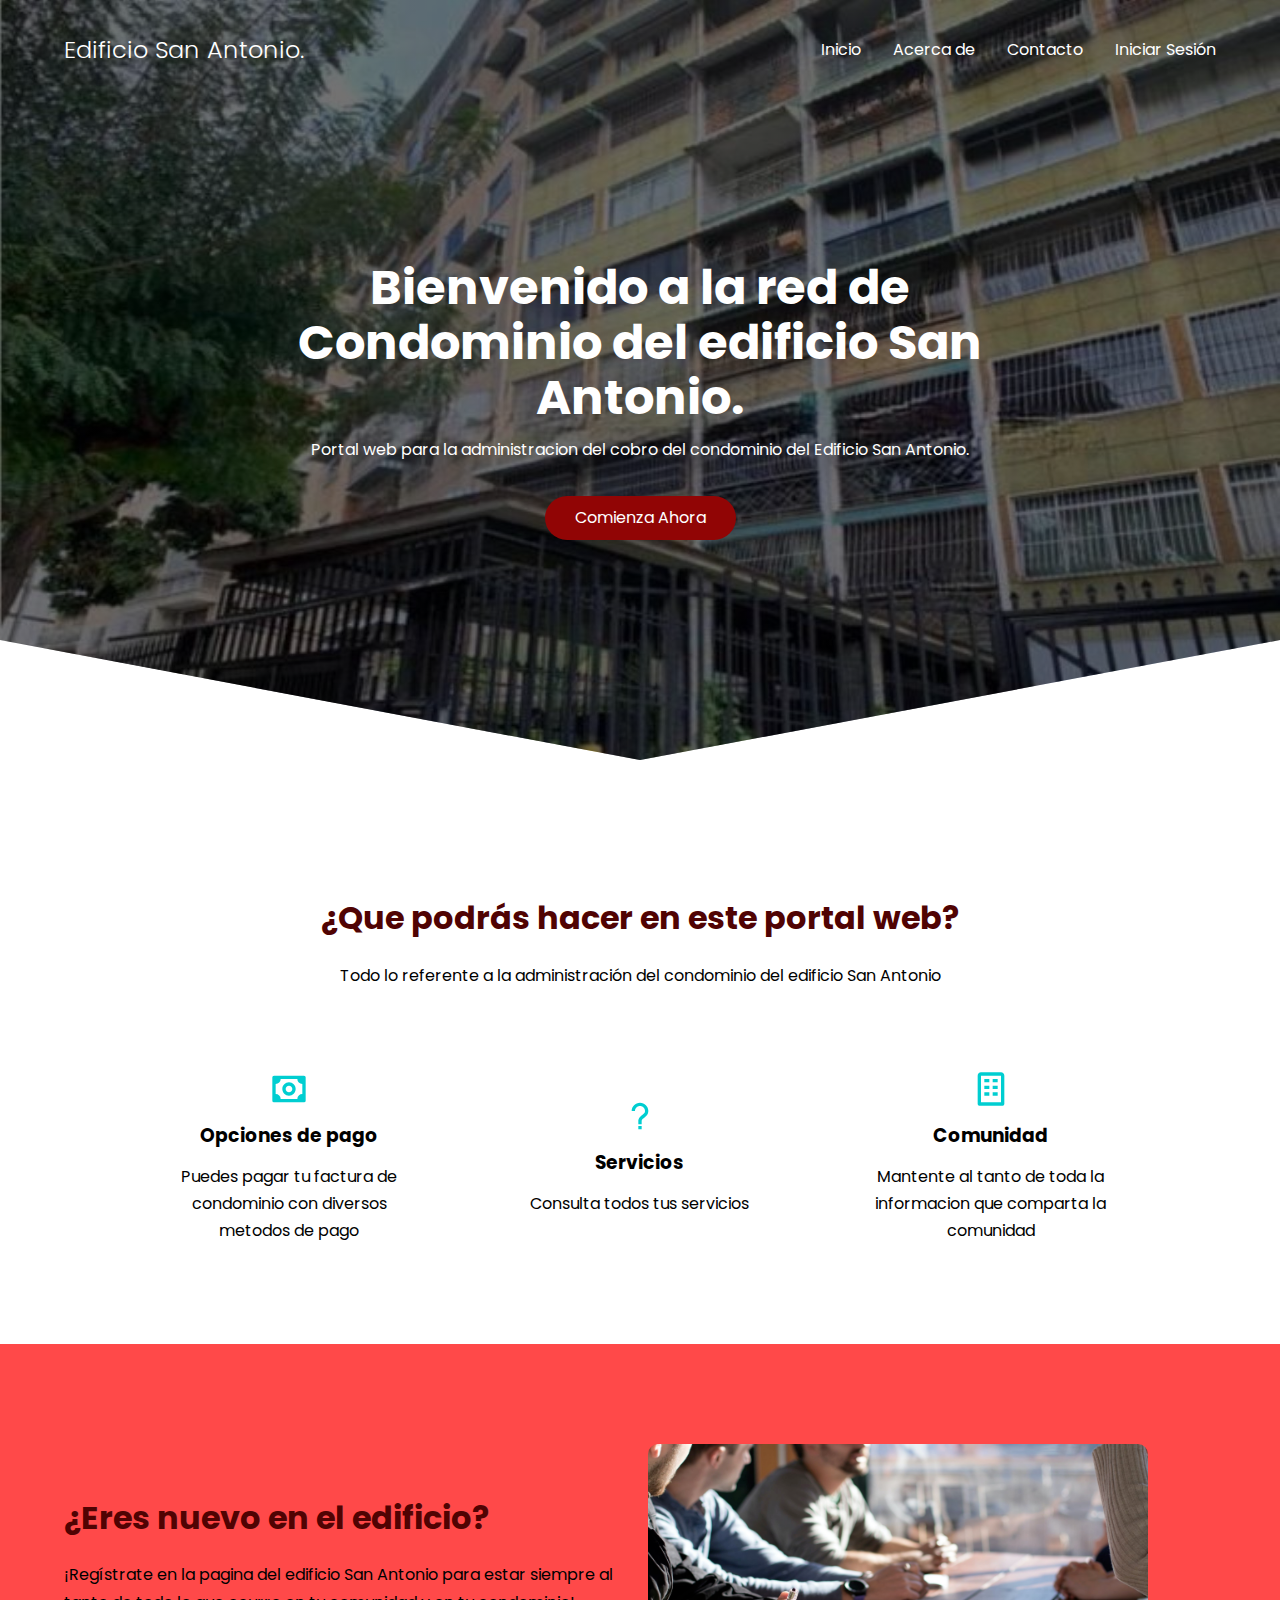
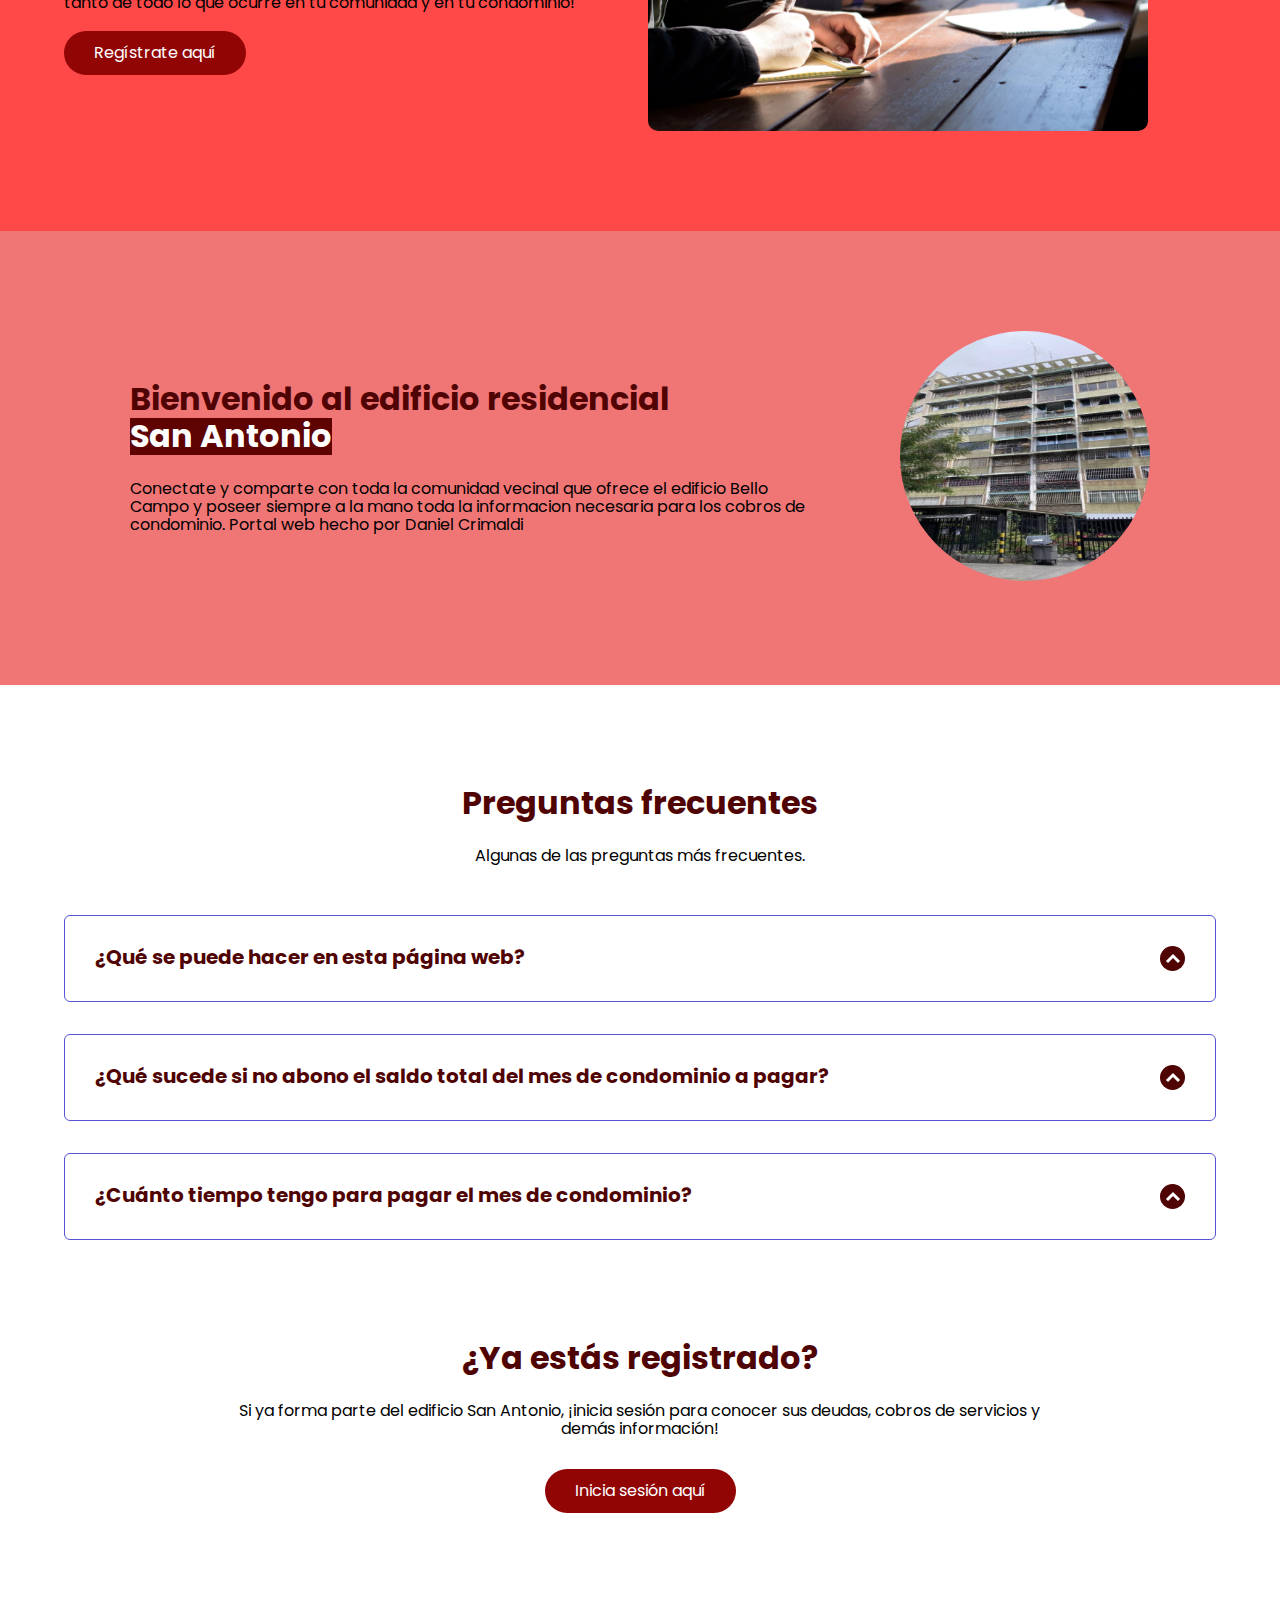
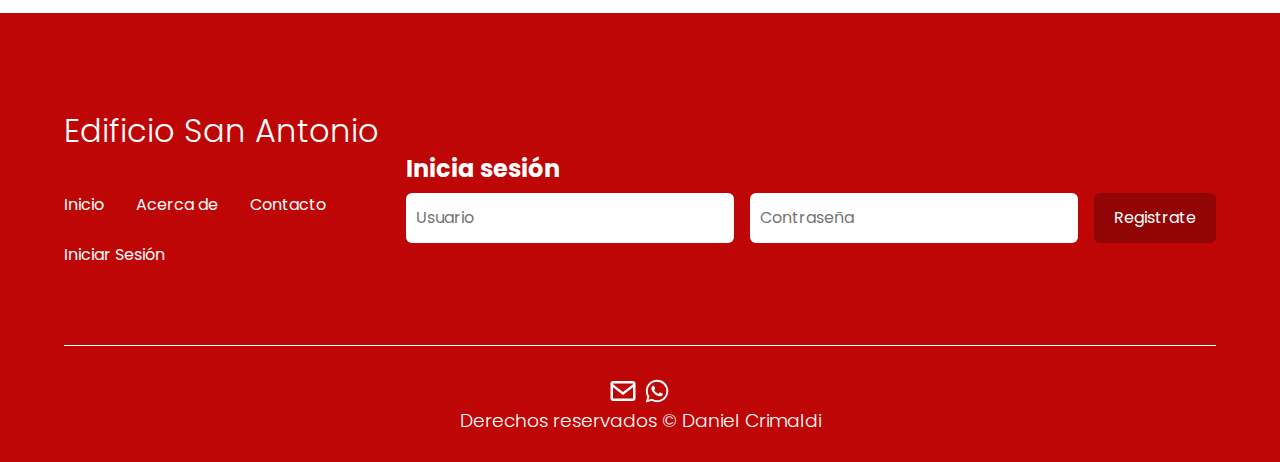
<file: index.html>
<!DOCTYPE html>
<html lang="es">
<head>
    <meta charset="UTF-8">
    <meta http-equiv="X-UA-Compatible" content="IE=edge">
    <meta name="viewport" content="width=device-width, initial-scale=1.0">
    <title>Edificio San Antonio</title>
    <link rel="shortcut icon" href="./images/logo.png" type="image/x-icon">
    <link rel="stylesheet" href="./css/normalize.css">
    <link rel="stylesheet" href="./css/estilos.css">
    
    <meta name="theme-color" content="#2091f9">
    
    <!-- Primary Meta Tags -->
<meta name="title" content="Bienvenido a la pagina Web del edificio San Antonio">
<meta name="description" content="Si formas parte del edificio San Antonio, ¿Qué esperas? ¡Regístrate!">

<!-- Open Graph / Facebook -->
<meta property="og:type" content="website">
<meta property="og:url" content="https://danielcri12.github.io/">
<meta property="og:title" content="Bienvenido a la pagina Web del edificio San Antonio">
<meta property="og:description" content="Si formas parte del edificio San Antonio, ¿Qué esperas? ¡Regístrate!">
<meta property="og:image" content="">

<!-- Twitter -->
<meta property="twitter:card" content="summary_large_image">
<meta property="twitter:url" content="https://danielcri12.com/">
<meta property="twitter:title" content="Bienvenido a la pagina Web del edificio San Antonio">
<meta property="twitter:description" content="Si formas parte del edificio San Antonio, ¿Qué esperas? ¡Regístrate!">
<meta property="twitter:image" content="">
<body>
    <header class="hero">
        <nav class="nav container">
            <div class="nav__logo">
                <h2 class="nav__title">
                        Edificio San Antonio.
                </h2>
            </div>
            <UL class="nav__link nav__link--menu">
                <li class="nav__items">
                    <a href="index.html" class="nav__links">Inicio</a>
                </li>
                <li class="nav__items">
                    <a href="acercade.html" class="nav__links">Acerca de</a>
                </li>
                <li class="nav__items">
                    <a href="contacto.html" class="nav__links">Contacto</a>
                </li>
                <li class="nav__items">
                    <a href="iniciosesion.html" class="nav__links">Iniciar Sesión</a> 
                </li>
                
                <img src="./images/equis.svg" alt="menu close" class="nav__close">
            </UL>

            <div class="nav__menu">
                <img src="./images/menu.svg" alt="menu" class="nav__img">
            </div>
        </nav>

        <section class="hero__container container">
            <h1 class="hero__title">Bienvenido a la red de Condominio del edificio San Antonio.</h1>
            <p class="hero__paragraph">Portal web para la administracion del cobro del condominio del Edificio San Antonio.</p>
            <a href="iniciosesion.html" class="cta">Comienza Ahora</a>
        </section>
    </header>

    <main>
        <section class="container about">
            <h2 class="subtitle">¿Que podrás hacer en este portal web?</h2>
            <p class="about__paragraph">Todo lo referente a la administración del condominio del edificio San Antonio</p>

            <div class="about__main">
                <article class="about__icons">
                    <img src="./images/dolar.svg" alt="dinero" class="about__icon">
                    <h3 class="about__title">Opciones de pago</h3>
                    <p class="about__paragraph">Puedes pagar tu factura de condominio con diversos metodos de pago</p>
                </article>
                <article class="about__icons">
                    <img src="./images/consulta.svg" alt="consulta" class="about__icon">
                    <h3 class="about__title">Servicios</h3>
                    <p class="about__paragraph">Consulta todos tus servicios</p>
                </article>
                <article class="about__icons">
                    <img src="./images/edificio.svg" alt="edificio" class="about__icon">
                    <h3 class="about__title">Comunidad</h3>
                    <p class="about__paragraph">Mantente al tanto de toda la informacion que comparta la comunidad</p>
                </article>
            </div>
        </section>
        
        <section class="knowledge">
            <div class="knowledge__container container">
                <div class="knowledge__texts">
                    <h2 class="subtitle">¿Eres nuevo en el edificio?</h2>
                    <p class="knowledge__paragraph">¡Regístrate en la pagina del edificio San Antonio para estar siempre al tanto de todo lo que ocurre en tu comunidad y en tu condominio!</p>
                    <a href="#" class="cta">Regístrate aquí</a>
                </div>

                <figure class="knowledge__picture">
                    <img src="./images/comunidad.png" alt="comunidad" class="knowledge__img">
                </figure>
            </div>
        </section>

        <section class="testimony">
            <div class="testimony__container container">
                <!-- SOLAMENTE EN LA PRIMERA SECCION VA A TENER LA CLASE TESTIMONY BODY SHOW
                Y EN LAS DEMAS SECCIONES SE INCREMENTA EL DATA-ID DE UNO EN UNO -->
                <section class="testimony__body testimony__body--show" data-id="1">
                    <div class="testimony__texts">
                        <h2 class="subtitle">Bienvenido al edificio residencial <span class="testimony__course">San Antonio</span></h2>
                        <p class="testimony__review">Conectate y comparte con toda la comunidad vecinal que ofrece el edificio Bello Campo y poseer siempre a la mano toda la informacion necesaria para los cobros de condominio. Portal web hecho por Daniel Crimaldi</p>
                    </div>

                    <figure class="testimony__picture">
                        <img src="./images/sanantonio1.jpg" alt="presentacion" class="testimony__img">
                    </figure>
                </section>
            </div>
        </section>

        <section class="questions container">
            <h2 class="subtitle">Preguntas frecuentes</h2>
            <p class="question__paragrapgh">Algunas de las preguntas más frecuentes.</p>

            <section class="questions__container">
                <article class="questions__padding">
                    <div class="questions__answer">
                        <h3 class="questions__title">¿Qué se puede hacer en esta página web? 
                            <span class="questions__arrow">
                                <img src="./images/questionup.svg" alt="arriba" class="questions__img">
                            </span>
                        </h3>
                        <p class="questions__show">En este portal web usted puede estar siempre al tanto de todos los servicios y gastos que paga por cada mes de condominio.</p>
                    </div>
                </article>
                <article class="questions__padding">
                    <div class="questions__answer">
                        <h3 class="questions__title">¿Qué sucede si no abono el saldo total del mes de condominio a pagar?
                            <span class="questions__arrow">
                                <img src="./images/questionup.svg" alt="arriba" class="questions__img">
                            </span>
                        </h3>
                        <p class="questions__show">Si no paga el mes de su apartamento, quedará en mora y se le bloqueara ciertos servicios de la página hasta pagar el mes indicado. </p>
                    </div>
                </article>
                <article class="questions__padding">
                    <div class="questions__answer">
                        <h3 class="questions__title">¿Cuánto tiempo tengo para pagar el mes de condominio?
                            <span class="questions__arrow">
                                <img src="./images/questionup.svg" alt="arriba" class="questions__img">
                            </span>
                        </h3>
                        <p class="questions__show">Usted tiene aproximadamente 30 días para pagar el mes de condominio. Sin embargo, se le dará un plazo de 10 días adicionales al comenzar el proximo mes para pagar. si en ese plazo no paga, se le dara la cuenta en mora.</p>
                    </div>
                </article>
            </section>

            <section class="questions__offer">
                <h2 class="subtitle">¿Ya estás registrado?</h2>
                <p class="questions__copy">Si ya forma parte del edificio San Antonio, ¡inicia sesión para conocer sus deudas, cobros de servicios y demás información!</p>
                <a href="iniciosesion.html" class="cta">Inicia sesión aquí</a>
            </section>
        </section>
    </main><!-- Estamos ocupando la funcion principal -->
    <footer class="footer">
        <section class="footer__container container">
            <nav class="nav nav--footer">
                <h2 class="footer__title">Edificio San Antonio</h2>

                <ul class="nav__link nav__link--footer">
                    <li class="nav__items">
                        <a href="index.html" class="nav__links">Inicio</a>
                    </li>
                    <li class="nav__items">
                        <a href="acercade.html" class="nav__links">Acerca de</a>
                    </li>
                    <li class="nav__items">
                        <a href="contacto.html" class="nav__links">Contacto</a>
                    </li>
                    <li class="nav__items">
                        <a href="iniciosesion.html" class="nav__links">Iniciar Sesión</a> 
                    </li>
                </ul>
            </nav>

            <form class="footer__form">
                <h2 class="footer__newsletter">Inicia sesión</h2>
                <div class="footer__imputs">
                    <input type="text" name="usuario" placeholder="Usuario" class="footer__text">
                    <input type="password" name="password" placeholder="Contraseña" class="footer__password">
                    <input type="submit" value="Registrate" class="footer__submit">
                </div>
            </form>
        </section>

        <section class="footer__copy container">
            <div class="footer__social">
                <a href="contacto.html" class="footer__icons"><img src="./images/email.svg" alt="email" class="footer__img"></a>
                <a href="contacto.html" class="footer__icons"><img src="./images/whatsapp.svg" alt="whatsapp" class="footer__img"></a>
            </div>
            <h3 class="footer__copyright">Derechos reservados &copy; Daniel Crimaldi</h3>
        </section>
    </footer>
    <script src="./js/slider.js"></script>
    <script src="./js/questions.js"></script>
    <script src="./js/menu.js"></script>
</body>
</html>
</file>
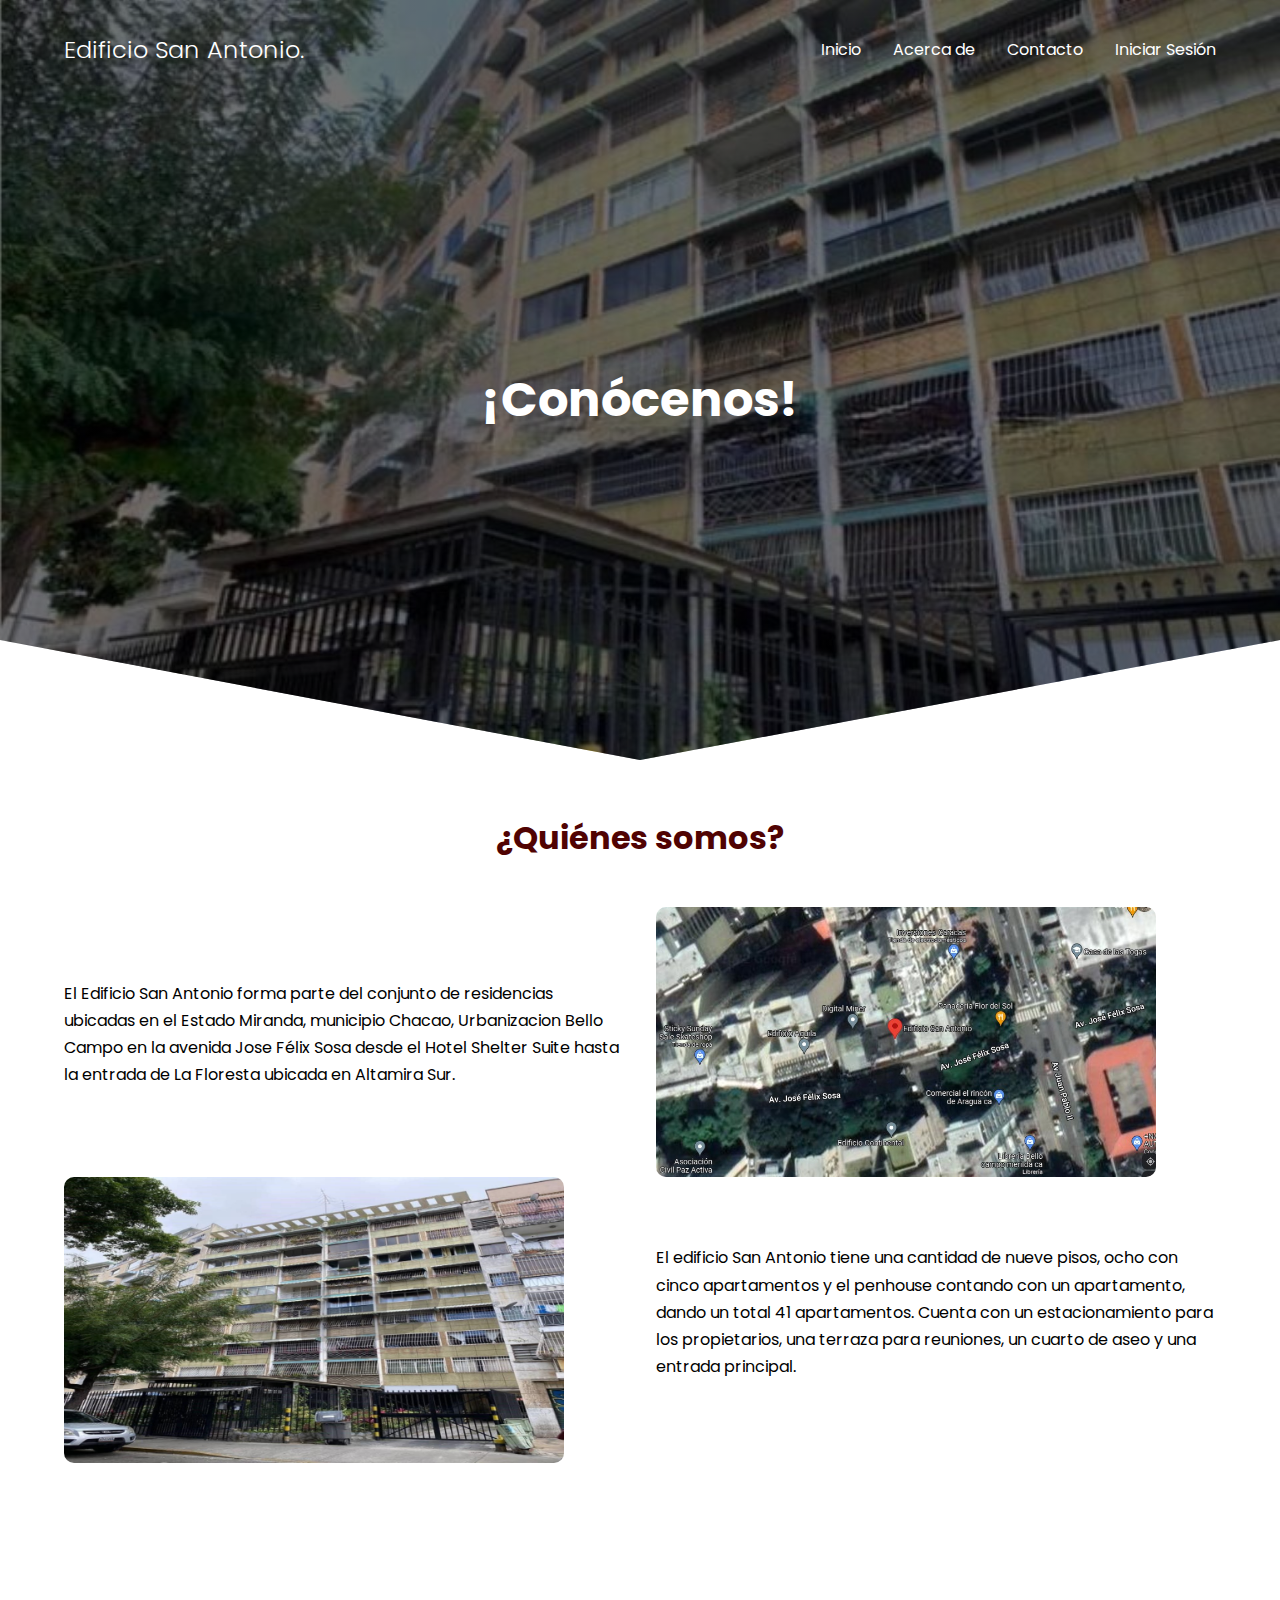
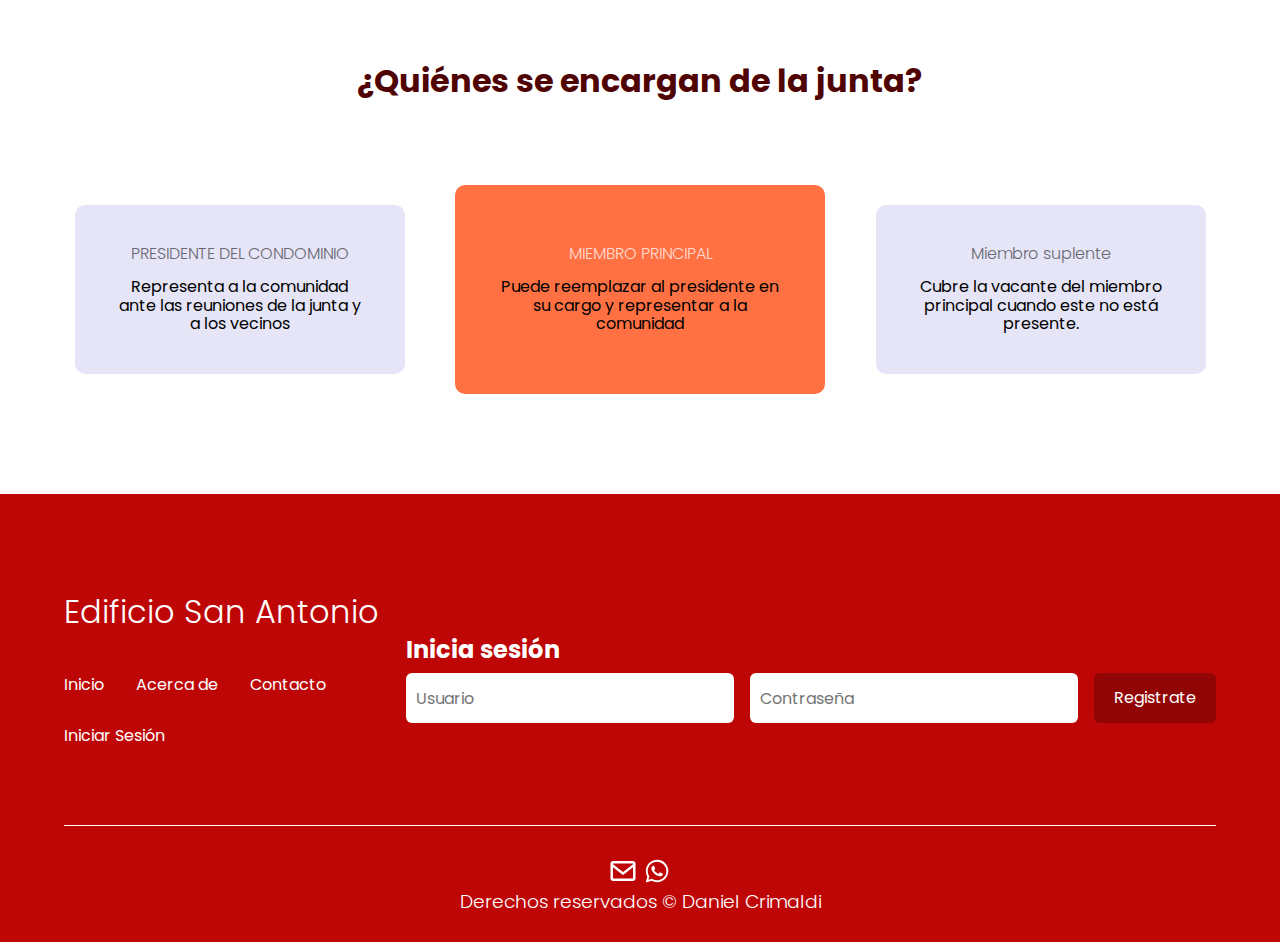
<file: acercade.html>
<!DOCTYPE html>
<html lang="es">
<head>
    <meta charset="UTF-8">
    <meta http-equiv="X-UA-Compatible" content="IE=edge">
    <meta name="viewport" content="width=device-width, initial-scale=1.0">
    <title>Acerca de</title>
    <link rel="shortcut icon" href="./images/logo.png" type="image/x-icon">
    <link rel="stylesheet" href="./css/normalize.css">
    <link rel="stylesheet" href="./css/estilos.css">
</head>
<body>
    <header class="hero">
        <nav class="nav container">
            <div class="nav__logo">
                <h2 class="nav__title">
                        Edificio San Antonio.
                </h2>
            </div>
            <UL class="nav__link nav__link--menu">
                <li class="nav__items">
                    <a href="index.html" class="nav__links">Inicio</a>
                </li>
                <li class="nav__items">
                    <a href="acercade.html" class="nav__links">Acerca de</a>
                </li>
                <li class="nav__items">
                    <a href="contacto.html" class="nav__links">Contacto</a>
                </li>
                <li class="nav__items">
                    <a href="iniciosesion.html" class="nav__links">Iniciar Sesión</a> 
                </li>
                
                <img src="./images/equis.svg" alt="menu close" class="nav__close">
            </UL>

            <div class="nav__menu">
                <img src="./images/menu.svg" alt="menu" class="nav__img">
            </div>
        </nav>

        <section class="hero__container container">
            <h1 class="hero__title">¡Conócenos!</h1>
            <!-- <p class="hero__paragraph">¡Conocenos más!</p> -->
            <!-- <a href="#" class="cta">Comienza Ahora</a> -->
        </section>
    </header>
    <main>
        <section class="knowledge2">
            <h2 class="subtitle2">¿Quiénes somos?</h2>
            <div class="knowledge2__container container">
                <div class="knowledge2__texts">
                    <p class="knowledge2__paragraph">El Edificio San Antonio forma parte del conjunto de residencias ubicadas en el Estado Miranda, municipio Chacao, Urbanizacion Bello Campo en la avenida Jose Félix Sosa desde el Hotel Shelter Suite hasta la entrada de La Floresta ubicada en Altamira Sur.</p>
                </div>
                
                <figure class="knowledge2__picture">
                    <img src="./images/croquis.jpg" alt="croquis" class="knowledge2__img">
                </figure>
                </div>
            </div>
        </section>
        <section class="knowledge3">
            <div class="knowledge3__container container">
                <figure class="knowledge3__picture">
                    <img src="./images/sanantonio1.jpg" alt="sanantonio" class="knowledge3__img">
                </figure>

                <div class="knowledge3__texts">
                    <p class="knowledge3__paragraph">El edificio San Antonio tiene una cantidad de nueve pisos, ocho con cinco apartamentos y el penhouse contando con un apartamento, dando un total 41 apartamentos. Cuenta con un estacionamiento para los propietarios, una terraza para reuniones, un cuarto de aseo y una entrada principal.</p>
                </div>
        </section>
        <section class="info container">
            <h2 class="subtitle">¿Quiénes se encargan de la junta?</h2>
            <div class="info__table">
                <div class="info__element">
                    <p class="info__name">PRESIDENTE DEL CONDOMINIO</p>

                    <div class="info__items">
                        <p class="info__features">Representa a la comunidad ante las reuniones de la junta y a los vecinos </p>

                    </div>


                </div>
                <div class="info__element info__element--president">
                    <p class="info__name">MIEMBRO PRINCIPAL</p>

                    <div class="info__items">
                        <p class="info__features">Puede reemplazar al presidente en su cargo y representar a la comunidad</p>

                    </div>

                    
                </div>
                <div class="info__element">
                    <p class="info__name">Miembro suplente</p>

                    <div class="info__items">
                        <p class="info__features">Cubre la vacante del miembro principal cuando este no está presente.</p>

                    </div>

                    
                </div>
            </div>
        </section>
    </main>
    <footer class="footer">
        <section class="footer__container container">
            <nav class="nav nav--footer">
                <h2 class="footer__title">Edificio San Antonio</h2>

                <ul class="nav__link nav__link--footer">
                    <li class="nav__items">
                        <a href="index.html" class="nav__links">Inicio</a>
                    </li>
                    <li class="nav__items">
                        <a href="acercade.html" class="nav__links">Acerca de</a>
                    </li>
                    <li class="nav__items">
                        <a href="contacto.html" class="nav__links">Contacto</a>
                    </li>
                    <li class="nav__items">
                        <a href="iniciosesion.html" class="nav__links">Iniciar Sesión</a> 
                    </li>
                </ul>
            </nav>

            <form class="footer__form">
                <h2 class="footer__newsletter">Inicia sesión</h2>
                <div class="footer__imputs">
                    <input type="text" name="usuario" placeholder="Usuario" class="footer__text">
                    <input type="password" name="password" placeholder="Contraseña" class="footer__password">
                    <input type="submit" value="Registrate" class="footer__submit">
                </div>
            </form>
        </section>

        <section class="footer__copy container">
            <div class="footer__social">
                <a href="#" class="footer__icons"><img src="./images/email.svg" alt="email" class="footer__img"></a>
                <a href="#" class="footer__icons"><img src="./images/whatsapp.svg" alt="whatsapp" class="footer__img"></a>
            </div>
            <h3 class="footer__copyright">Derechos reservados &copy; Daniel Crimaldi</h3>
        </section>
    </footer>
    <script src="./js/slider.js"></script>
    <script src="./js/questions.js"></script>
    <script src="./js/menu.js"></script>
</body>
</html>
</file>
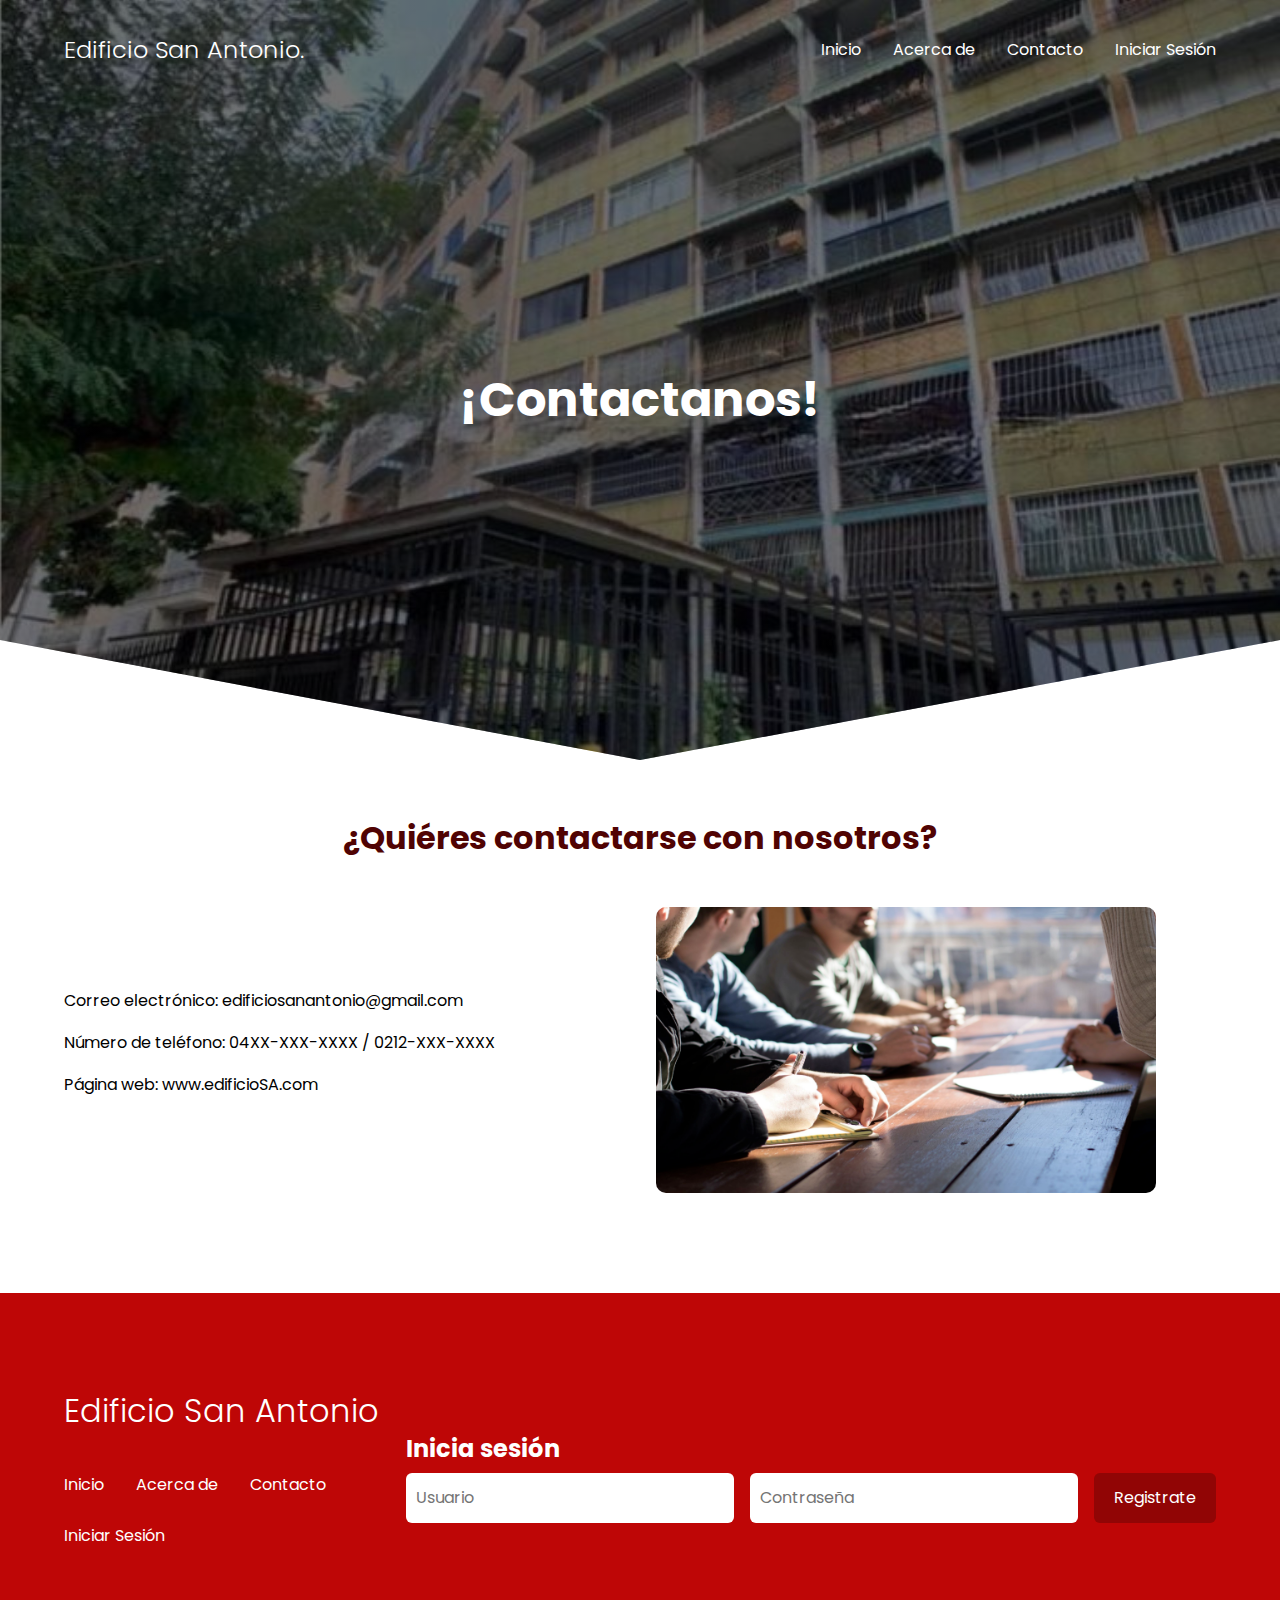
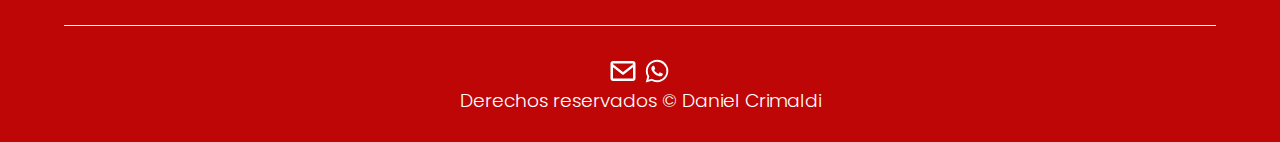
<file: contacto.html>
<!DOCTYPE html>
<html lang="es">
<head>
    <meta charset="UTF-8">
    <meta http-equiv="X-UA-Compatible" content="IE=edge">
    <meta name="viewport" content="width=device-width, initial-scale=1.0">
    <title>Contactos</title>
    <link rel="shortcut icon" href="./images/logo.png" type="image/x-icon">
    <link rel="stylesheet" href="./css/normalize.css">
    <link rel="stylesheet" href="./css/estilos.css">
</head>
<body>
    <header class="hero">
        <nav class="nav container">
            <div class="nav__logo">
                <h2 class="nav__title">
                        Edificio San Antonio.
                </h2>
            </div>
            <UL class="nav__link nav__link--menu">
                <li class="nav__items">
                    <a href="index.html" class="nav__links">Inicio</a>
                </li>
                <li class="nav__items">
                    <a href="acercade.html" class="nav__links">Acerca de</a>
                </li>
                <li class="nav__items">
                    <a href="contacto.html" class="nav__links">Contacto</a>
                </li>
                <li class="nav__items">
                    <a href="iniciosesion.html" class="nav__links">Iniciar Sesión</a> 
                </li>
                
                <img src="./images/equis.svg" alt="menu close" class="nav__close">
            </UL>

            <div class="nav__menu">
                <img src="./images/menu.svg" alt="menu" class="nav__img">
            </div>
        </nav>

        <section class="hero__container container">
            <h1 class="hero__title">¡Contactanos!</h1>
        </section>
    </header>
<main>
    <section class="knowledge3">
        <h2 class="subtitle2">¿Quiéres contactarse con nosotros?</h2>
        <div class="knowledge3__container container">
            <div class="knowledge3__texts">
                <p class="knowledge3__paragraph">Correo electrónico: edificiosanantonio@gmail.com</p>
                <p class="knowledge3__paragraph">Número de teléfono: 04XX-XXX-XXXX / 0212-XXX-XXXX</p>
                <p class="knowledge3__paragraph">Página web: www.edificioSA.com</p>
            </div>
            
            <figure class="knowledge3__picture">
                <img src="./images/comunidad.png" alt="croquis" class="knowledge3__img">
            </figure>
            </div>
        </div>
    </section>
</main> 
    
<footer class="footer">
        <section class="footer__container container">
            <nav class="nav nav--footer">
                <h2 class="footer__title">Edificio San Antonio</h2>

                <ul class="nav__link nav__link--footer">
                    <li class="nav__items">
                        <a href="index.html" class="nav__links">Inicio</a>
                    </li>
                    <li class="nav__items">
                        <a href="acercade.html" class="nav__links">Acerca de</a>
                    </li>
                    <li class="nav__items">
                        <a href="contacto.html" class="nav__links">Contacto</a>
                    </li>
                    <li class="nav__items">
                        <a href="iniciosesion.html" class="nav__links">Iniciar Sesión</a> 
                    </li>
                </ul>
            </nav>

            <form class="footer__form">
                <h2 class="footer__newsletter">Inicia sesión</h2>
                <div class="footer__imputs">
                    <input type="text" name="usuario" placeholder="Usuario" class="footer__text">
                    <input type="password" name="password" placeholder="Contraseña" class="footer__password">
                    <input type="submit" value="Registrate" class="footer__submit">
                </div>
            </form>
        </section>

        <section class="footer__copy container">
            <div class="footer__social">
                <a href="#" class="footer__icons"><img src="./images/email.svg" alt="email" class="footer__img"></a>
                <a href="#" class="footer__icons"><img src="./images/whatsapp.svg" alt="whatsapp" class="footer__img"></a>
            </div>
            <h3 class="footer__copyright">Derechos reservados &copy; Daniel Crimaldi</h3>
        </section>
    </footer>
    <script src="./js/slider.js"></script>
    <script src="./js/questions.js"></script>
    <script src="./js/menu.js"></script>
</body>
</html>
</file>
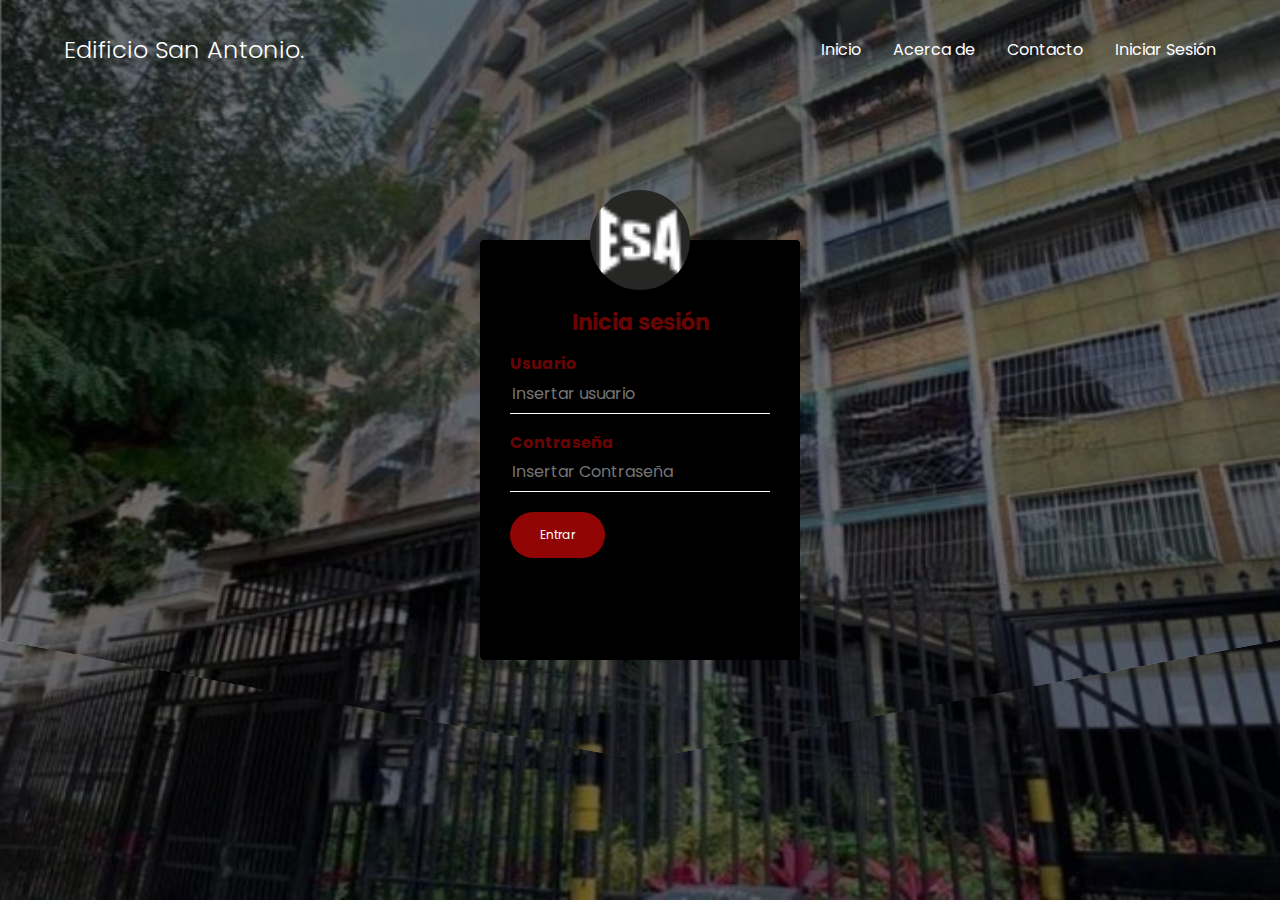
<file: iniciosesion.html>
<!DOCTYPE html>
<html lang="es">
<head>
    <meta charset="UTF-8">
    <meta http-equiv="X-UA-Compatible" content="IE=edge">
    <meta name="viewport" content="width=device-width, initial-scale=1.0">
    <title>Iniciar sesión</title>
    <link rel="shortcut icon" href="./images/logo.png" type="image/x-icon">
    <link rel="stylesheet" href="./css/normalize.css">
    <link rel="stylesheet" href="./css/acceso.css">
    <link rel="stylesheet" href="./css/estilos.css">
</head>
<body>
    <header class="hero">
        <nav class="nav container">
            <div class="nav__logo">
                <h2 class="nav__title">
                        Edificio San Antonio.
                </h2>
            </div>
            <UL class="nav__link nav__link--menu">
                <li class="nav__items">
                    <a href="index.html" class="nav__links">Inicio</a>
                </li>
                <li class="nav__items">
                    <a href="acercade.html" class="nav__links">Acerca de</a>
                </li>
                <li class="nav__items">
                    <a href="contacto.html" class="nav__links">Contacto</a>
                </li>
                <li class="nav__items">
                    <a href="iniciosesion.html" class="nav__links">Iniciar Sesión</a> 
                </li>
                
                <img src="./images/equis.svg" alt="menu close" class="nav__close">
            </UL>

            <div class="nav__menu">
                <img src="./images/menu.svg" alt="menu" class="nav__img">
            </div>
        </nav>
    </header>
    
    <main>
        <div class="login__box">
             <img class="logo" src="images/logo.png" alt="logo edificio">
             <h1>Inicia sesión</h1>
            <form>
                <!-- USERNAME -->
                <label for="username">Usuario</label>
                <input type="text" placeholder="Insertar usuario">

                <!-- Contrasena -->
                <label for="password">Contraseña</label>
                <input type="password" placeholder="Insertar Contraseña">
                <a href="usuario.html" class="cta">Entrar</a><br>
            </form>
        </div> 
    </main>
</body>
</html>
</file>
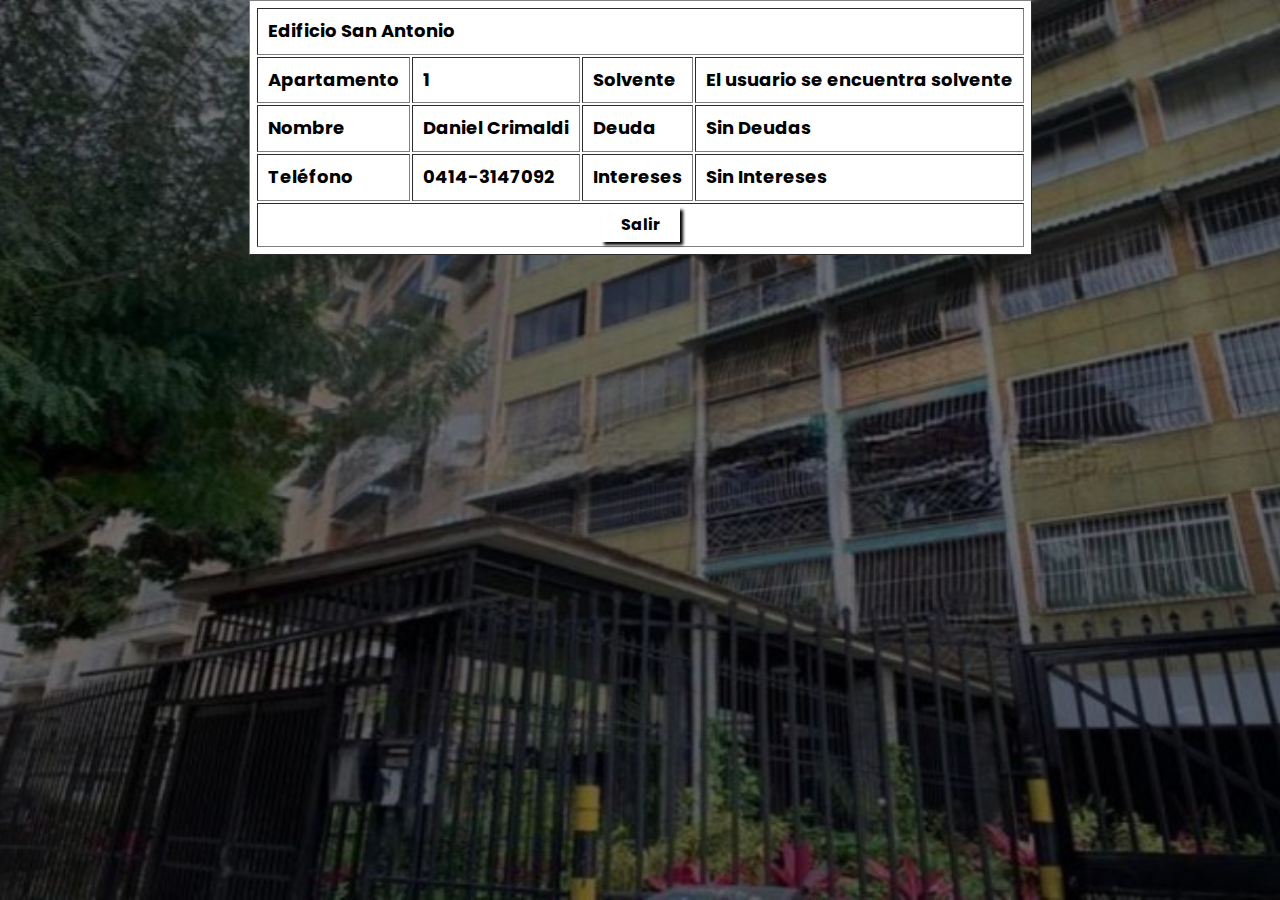
<file: usuario.html>
<!DOCTYPE html>
<html lang="es">
<head>
    <meta charset="UTF-8">
    <meta http-equiv="X-UA-Compatible" content="IE=edge">
    <meta name="viewport" content="width=device-width, initial-scale=1.0">
    <title>Usuario</title>
    <link rel="shortcut icon" href="./images/logo.png" type="image/x-icon">
    <link rel="stylesheet" href="./css/normalize.css">

    <style>

        @import url('https://fonts.googleapis.com/css2?family=Poppins:wght@300;400;600;700&display=swap');

        :root{/*:root es un selector de pseudoclase que coincide con el elemento raíz del documento, generalmente el htmlelemento. Al crear sus variables en :root, estarán disponibles globalmente y se podrá acceder a ellas desde cualquier otro selector en la hoja de estilo.*/
            --padding-container: 100px 0px;
            --color-title: #001A49;
        }

        input[type=button], input[type=submit]{
            background-color: white;
            border: none;
            color: black;
            font-weight: bold;
            padding: 6px 20px;
            text-align: center;
            font-size: 16px;
            margin: 4px 4px;
            box-shadow: 3px 3px 3px black;
            position: center;
            font-family: 'Poppins', sans-serif;
        }

        a{
            background-color: white;
            border: none;
            color: black;
            font-weight: bold;
            padding: 6px 20px;
            text-align: center;
            font-size: 16px;
            margin: 4px 4px;
            box-shadow: 3px 3px 3px black;
            position: center;
            font-family: 'Poppins', sans-serif;
            text-decoration: none;
        }

        input[type="text"]{
            font-family: 'Poppins', sans-serif;
            color: black;
            background-color: white;
            padding: 4px;
            text-align: left;
            font-size: 16px;
            margin: 4px 4px;
            box-shadow: 2px 2px 2px black;
        }

        body{
            margin: 0;
            padding: 0;
            background: linear-gradient(180deg, #0000008c 0%, #0000008c 100%), url('./images/edif1.jpg') no-repeat center top;
            background-size: cover;
            min-height: 100vh;
        }

        label{
            font-family: 'Poppins', sans-serif;
            padding: 4px;
            font-weight: bold;
            color: black;
            text-align: center;
            align-self: center;
            font-size: 18px;
        }

        table{
            background-color: white;
            padding: 5px 5px;
        }

        td{
            padding: 12px 6px;
        }

        @media (max-width: 550px){
            table{

                background-color: white;
                padding: 20px 20px;
            }
            td{
                padding: 6px 2px;
            }
            a{
                padding: 6px 10px;
                font-size: 10px;
                margin: 2px 2px;
            }
        }

        @media (max-width: 450px){
            table{

                background-color: white;
                padding: 20px 20px;
            }
            td{
            padding: 4px 1px;
            }
        }


    </style>
</head>
<body>
    <center>
        <form name="EdificioSanAntonio">
            <table border="1">
                <tr>
                    <td colspan="6"><label>Edificio San Antonio</label></td>
                </tr>
                <tr>
                    <td><label>Apartamento</label></td><td><label>1</label></td>
                    <td><label>Solvente</label></td><td><label>El usuario se encuentra solvente</label></td>
                </tr>
                <tr>
                    <td><label>Nombre</label></td><td><label>Daniel Crimaldi</label></td>
                    <td><label>Deuda</label></td><td><label>Sin Deudas</label></td>
                </tr>
                <tr>
                    <td><label>Teléfono</label></td><td><label>0414-3147092</label></td>
                    <td><label>Intereses</label></td><td><label>Sin Intereses</label></td>
                </tr>

                <tr>
                    <td colspan="6" align="center">
                        <a href="./iniciosesion.html">Salir</a>
                    </td>
                </tr>

                
            </table>
        </form>
    </center>
</body>
</html>
</file>
<file: css/estilos.css>
@import url('https://fonts.googleapis.com/css2?family=Poppins:wght@300;400;600;700&display=swap');

:root{/*:root es un selector de pseudoclase que coincide con el elemento raíz del documento, generalmente el htmlelemento. Al crear sus variables en :root, estarán disponibles globalmente y se podrá acceder a ellas desde cualquier otro selector en la hoja de estilo.*/
    --padding-container: 100px 0px;
    --color-title: #500303;
}

body{
    font-family: 'Poppins', sans-serif;
}

.container{
    width: 90%; 
    max-width: 1200px;
    margin: 0 auto;
    overflow: hidden;
    padding: var(--padding-container);
}

.hero{
    width: 100%;
    height: 100vh;
    min-height: 600px;
    max-height: 800px;
    position: relative;
    display: grid;
    grid-template-rows: 100px 1fr;
    color: white; /*Cambia el color de todos los que tienen la clase "hero"*/
}

.hero::before{
    content: "";
    position: absolute;
    top: 0;
    left: 0;
    width: 100%;
    height: 100%;
    background-image: linear-gradient(180deg, #0000008c 0%, #0000008c 100%), url('../images/edif1.jpg');
    background-size: cover;
    clip-path: polygon(0 0, 100% 0, 100% 80%, 50% 95%, 0 80%);
    z-index: -1;
}

.nav{
    --padding-container: 0;
    height: 100%;
    display: flex; /*Poner la barra de arriba de forma vertical*/
    align-items: center; /*Ordenarlos verticalmente*/
}

.nav__title{
    font-weight: 300;/*Peso de fuente mas delgado*/
}

.nav__link{
    margin-left: auto;/*Para pasar los elementos a la derecha*/
    padding: 0%;
    display: grid;/*Una grid dentro de otra grid*/
    grid-auto-flow: column;/*El grid de los links se ponen en columnas*/
    grid-auto-columns: max-content;
    gap: 2em;/*Espaciado de una columna a otra*/
}

.nav__items{
    list-style: none;/*Quita el estilo de listas del menu*/
}

.nav__links{
    color: white;
    text-decoration: none; /*Quita el color azul de los links que se le pueden dar click*/
}

.nav__menu{
    margin-left: auto;
    cursor: pointer; /*Cada vez que pase el mouse se active*/
    display: none;/*Desaparezca, no quiero verlo hasta quqe estemos en dispositivos moviles*/
}

.nav__img{
    display: block;
    width: 30px;
}

.nav__close{
    display: var(--show, none);
}

/*MODIFICAR HERO CONTAINER*/

.hero__container{
    max-width: 800px;/*Posicion*/
    display: grid;
    --padding-container: 0;
    grid-auto-rows: max-content;/*No ocupan mas de lo que deberia*/
    align-content: center;
    gap: 1em;
    padding-bottom: 100px;/*100px desde abajo hacia arriba (posicionar)*/
    text-align: center;/*Centra el texto*/
}

.hero__title{
    font-size: 3rem;/*Incrementa el tamano del titulo*/
}

.hero__paragraph{
    margin-bottom: 20px;
}

.cta{
    display: inline-block;
    background-color: rgb(145, 5, 5);
    justify-self: center;/*Centra todo el boton hacia el centro, lo justifica*/
    text-decoration: none;/*Quita la raya debajo del boton*/
    color: white;
    padding: 13px 30px;/*Alto y ancho del cuadro del boton respectivamente*/
    border-radius: 32px;/*Hace las curvas en los extremos del boton*/
}

/* TODOS LOS ELEMENTOS CON LA CLASE ABOUT */

.about{
    text-align: center;

}

.subtitle{
    color: var(--color-title);
    font-size: 2rem;
    margin-bottom: 25px;
}

.about__paragraph{
    line-height: 1.7;
}

.about__main{
    padding-top: 80px;
    display: grid;
    width: 90%;
    margin: 0 auto;
    gap: 1em;
    overflow: hidden;
    grid-template-columns: repeat(auto-fit, minmax(260px, auto));
}
.about__icons{
    display: grid;
    gap: 1em;/*1em de espaciado entre cada icono*/
    justify-items: center; /*Centrar horizontalmente*/
    width: 260px;
    overflow: hidden; /*Todo lo que salga de ese elemento se oculte*/
    margin: auto;/*Se centre horizontalmente*/
}

.about__icon{
    width: 40px;
}

/*TODOS LOS ELEMENTOS DE LA CLASE KNOWLEDGE*/

.knowledge{
    background-color: #ff4949;
    
    overflow: hidden;
}

.knowledge__container{
    display: grid;
    grid-template-columns: 1fr 1fr;
    gap: 1em;
    align-items: center;
}

.knowledge__picture{
    max-width: 500px;
}

.knowledge__paragraph{
    line-height: 1.7;
    margin-bottom: 15px;
}

.knowledge__img{
    width: 100%;
    display: block;
    border-radius: 10px;
}

/* TESTIMONY */

.testimony{
    background-color: #f07676;
}

.testimony__container{
    display: grid;
    grid-template-columns: 50px 1fr 50px;
    gap: 1em;
    align-items: center;
}

.testimony__body{
    display: grid;
    grid-template-columns: 1fr max-content;
    justify-content: space-between;
    align-items: center;
    gap: 2em;
    grid-column: 2/3;
    grid-row: 1/2;
    opacity: 0;
    pointer-events: none;/*Para que no puedas pasar el mouse o seleccionarlos*/
}

.testimony__body--show{
    pointer-events: unset;/*Vaya a la propiedad original*/
    opacity: 1;
    transition: opacity 1.5s ease-in-out;
}

.testimony__img{
    width: 250px;
    height: 250px;
    border-radius: 50%;
    object-fit: cover;
    object-position: 50%;/*Mueve la foto (izq/der, arr/aba) en una posicion en especifico*/
}

.testimony__texts{
    max-width: 700px;
}

.testimony__course{
    background-color: rgb(94, 2, 2);
    color: white;
    display: inline-block;
    display: 5px;
}

.testimony__arrows{
    width: 90%;
    cursor: pointer;
}

/*Questions*/

.questions{
    text-align: center;
}

.questions__container{
    display: grid;
    gap: 2em;
    padding-top: 50px;
    padding-bottom: 100px;
}

.questions__padding{
    padding: 0;
    transition: padding .3s;
    border: 1px solid #5454d4;
    border-radius: 6px;
}

.questions__padding--add{
    padding-bottom: 30px;
}

.questions__answer{
    padding: 0 30px 0;
    overflow: hidden;
}

.questions__title{
    text-align: left;
    display: flex;
    font-size: 20px;
    padding: 30px 0 30px;
    cursor: pointer;
    color: var(--color-title);
    justify-content: space-between;
}

.questions__arrow{
    border-radius: 50%;
    background-color: var(--color-title);
    width: 25px;
    height: 25px;
    display: flex;
    justify-content: center;
    align-items: center;
    align-self: flex-end;
    margin-left: 10px;
    transition: transform .3s;
}

.questions__arrow--rotate{
    transform: rotate(180deg);
}

.questions__show{
    text-align: left;
    height: 0;
    transition: height .3s;
}

.questions__img{
    display: block;
}

.questions__copy{
    width: 70%;
    margin: auto;
    margin-bottom: 30px;
}

/* Footer */

.footer{
    background-color: rgb(190, 6, 6);
    /* background-color: #4169E1; */
}

.footer__title{
    font-weight: 300;
    font-size: 2rem;
    margin-bottom: 30px;
}

.footer__title, .footer__newsletter{
    color: white;
}

.footer__container{
    display: flex;/*PONER UN ELEMENTO AL LADO DEL OTRO*/
    justify-content: space-between;/*Los elementos se peguen a las esquinas*/
    align-items: center;/*Se centran verticalmente*/
    border-bottom: 1px solid white;
    padding-bottom: 60px;
}

.nav--footer{
    padding-bottom: 20px;
    display: grid;
    gap: 1em;
    grid-auto-flow: row;
    height: 100%;
}

.nav__link--footer{
    display: flex;
    margin: 0;/*QUITAR MARGENES*/
    margin-right: 20px;
    flex-wrap: wrap;/*SI EN ALGUN PUNTO LOS ENLACES YA NO ENTRAN EN LA MISMA LINEA SE DESBORDEN*/
}

.footer__imputs{
    margin-top: 10px;
    display: flex;
    overflow: hidden;
}


.footer__text{
    background-color: white;
    height: 50px;
    display: block;
    padding-left: 10px;
    border-radius: 6px;
    font-size: 1rem;
    outline: none;
    border: none;
    margin-right: 16px;
}

.footer__password{
    background-color: white;
    height: 50px;
    display: block;
    padding-left: 10px;
    border-radius: 6px;
    font-size: 1rem;
    outline: none;
    border: none;
    margin-right: 16px;
}
.footer__submit{
    margin-left: auto;/*Mandarlo a la derecha*/
    display: inline-block;
    height: 50px;
    padding: 0 20px;
    background-color: rgb(145, 5, 5);
    border: none;
    font-size: 1rem;
    color: white;
    border-radius: 6px;
    cursor: pointer;
}

.footer__copy{
    --padding-container: 30px 0;/*Custom property del padding para los contenedores*/
    text-align: center;
    color: white;
}

.footer__copyright{
    font-weight: 300;
}

.footer__icons{
    /* display: inline-flex; */
    margin-bottom: 10px;
}

.footer__img{
    width: 30px;
}

.knowledge2{
    overflow: hidden;
}

.subtitle2{
    color: var(--color-title);
    text-align: center;
    font-size: 2rem;
    padding-top: 20px;
    padding-bottom: 50px;
}

.knowledge2__container{
    padding-top: 0%;
    display: grid;
    grid-template-columns: 1fr 1fr;
    gap: 2em;
    align-items: center;
    padding-bottom: 0%;
}

.knowledge2__picture{
    max-width: 500px;
}

.knowledge2__paragraph{
    line-height: 1.7;
    margin-bottom: 15px;
}

.knowledge2__img{
    width: 100%;
    display: block;
    border-radius: 10px;
}

.knowledge3{
    overflow: hidden;
}

.knowledge3__container{
    padding-top: 0%;
    display: grid;
    grid-template-columns: 1fr 1fr;
    gap: 2em;
    align-items: center;
}

.knowledge3__picture{
    max-width: 500px;
}

.knowledge3__img{
    width: 100%;
    display: block;
    border-radius: 10px;
}

.knowledge3__paragraph{
    line-height: 1.7;
    margin-bottom: 15px;
}

.info{
    text-align: center;

}

.info__table{
    padding-top: 60px;
    display: flex;
    flex-wrap: wrap;/*En caso de que no entre mas elementos*/
    gap: 2.5em;
    justify-content: space-evenly;
    align-items: center;
}

.info__element{
    background-color: #e5e5f7;
    text-align: center;
    border-radius: 10px;
    width: 330px;
    padding: 40px;
    --color-plan: #696871;
    --color-items: #696871;
}

.info__element--president{
    width: 370px;
    padding: 60px 40px;
    background-color: #FF7143;
    --color-plan: rgb(255 255 255 / 75%);
    --color-items: #fff;
}

.info__name{
    color: var(--color-plan);
    margin-bottom: 15px;
    font-weight: 300;
}

.price__items{
    margin-top: 35px;
    display: grid;
    gap: 1em;
    font-weight: 300;
    font-size: 1.2rem;
    margin-bottom: 50px;
    color: var(--color-items);
}

/* ADAPTAR A DISPOSITIVOS MOVILES
MEDIA QUERIES */

@media (max-width: 800px){
    .nav__menu{
        display: block;
    }

    .nav__link--menu{
        /* padding-top: 100px; */
        position: fixed;
        background-color: black;
        top: 0;
        left: 0;
        height: 100%;
        width: 100%;
        display: flex;/*Se ponen uno abajo del otro*/
        flex-direction: column; /*Se pongan en forma de columna*/
        justify-content: space-evenly;/*Verticalmente reparte el espacio equitativamente*/
        align-items: center; /*Lo centre horizontalmente*/
        z-index: 100;/*Se sobreponga de todo el contenido*/
        opacity: 0;
        pointer-events: none;/*No reconozca el mouse*/
        transition: .7s opacity;
        /* padding-bottom: 100px; */
    }

    .nav__link--show{
        --show: block; /*La custom property show exista y tenga un valor de block para que muestre los elementos*/
        opacity: 1;
        pointer-events: unset;
    }/* Se crea una clase extra/ Sera un modificador del nav link (UL) */
    
    .nav__close{
        position: absolute;
        top: 30px;
        right: 30px;
        width: 30px;
        cursor: pointer; /*Cada vez que paso el mouse se active el cursor*/
    }
    
    /* ADAPTAR A DISPOSITIVOS MOVILES LA PRIMERA SECCION */
    
    .hero__title{
        font-size: 2.5rem;/*Hacerlo mas pequeno*/
    
    }
    
    .about__main{
        gap: 2em;
    }
    
    .about__icons:last-of-type{/*Pseudoclase/ el ultimo de su tipo (en este caso pegado a la izquierda)*/
        grid-column: 1/-1;/*Ocupar toda la grid y se centre dinamicamente*/
    }
    
    /* ADAPTAR A DISPOSITIVOS MOVILES LA SEGUNDA SECCION */
    .knowledge__container{/*Contenedor de la grid de la 2da seccion*/
        grid-template-columns: 1fr;/*Solamente tenga una columna de una fraccion*/
        grid-template-rows: max-content 1fr;
        gap: 3em;
        text-align: center;
    }
    
    .knowledge__picture{/*Contenedor de la imagen*/
        grid-row: 1/2;
        justify-self: center;
    }
    
    /* ADAPTAR LA TERCERA SECCION */
    
    .testimony__container{/*Contenedor de las flechas y el testimony body*/
        grid-area: 30px 1fr 30px;/*Hacer mas pequenas las flechas*/
    }
    
    .testimony__body{
        grid-template-columns: 1fr;/*Que tenga solo una columna*/
        grid-template-rows: max-content max-content; /*dos filas del maximo contenido cada uno*/
        gap: 3em;
        justify-items: center;
    }

    .testimony__img{
        width: 200px;
        height: 200px;
    }

    /* ADAPTAR LA ULTIMA PARTE DE LA CUARTA SECCION */

    .questions__copy{
        width: 100%;
    }

    /* ADAPTAR EL FOOTER */

    .footer__container{/*Principalmente es un flex container*/
        flex-wrap: wrap;/*Si en algun punto los elementos no entran en la misma linea, se desborden a otra linea*/
    }

    .nav--footer{
        width: 100%;
        justify-items: center;
    }

    .nav__link--footer{
        width: 100%;
        justify-content: space-evenly;
        margin: 0;

    }

    .footer__form{
        width: 100%;
        justify-content: space-evenly;
    }

    .footer__submit{
        margin: 0;
        margin-left: 0;
        width: 100%;
        justify-content: center;
    }

    .knowledge2__container{/*Contenedor de la grid de la 2da seccion*/
        grid-template-columns: 1fr;/*Solamente tenga una columna de una fraccion*/
        grid-template-rows: max-content 1fr;
        gap: 2em;
        text-align: center;
    }
    
    .knowledge2__picture{/*Contenedor de la imagen*/
        grid-row: 1/2;
        justify-self: center;
    }

    .knowledge3__container{/*Contenedor de la grid de la 2da seccion*/
        grid-template-columns: 1fr;/*Solamente tenga una columna de una fraccion*/
        grid-template-rows: max-content 1fr;
        gap: 2em;
        text-align: center;
    }
    
    .knowledge3__picture{/*Contenedor de la imagen*/
        padding-top: 30px;
        grid-row: 1/2;
        justify-self: center;
    }
} /*el @ es una regla, a partir de los 800px empiece a cambiar el layout*/

@media(max-width: 610px){
    .hero__title{
        font-size: 2rem;
    }

    .hero__paragraph{
        font-size: 1rem;
    }

    .subtitle{
        font-size: 1.8rem;
    }

    .testimony{
        --padding-container: 60px 0;/*Se vea pequeno arriba y abajo*/
    }

    .testimony__container{
        grid-template-columns: 28px 1fr 28px;
        gap: .9em;
    }

    .testimony__arrows{
        width: 100%;
    }

    .testimony__course{
        margin-top: 15px;
    }

    .questions__title{
        font-size: 1rem;/*Mucho mas pequeno*/
    }

    .footer__title{
        justify-self: start;/*Lo manda al principio*/
        margin: 15px;
    }

    .nav--footer{
        padding-bottom: 60px;
    }

    .nav__link--footer{
        justify-content: space-between;
    }

    .footer__imputs{
        flex-wrap: wrap;
    }
    .footer__text{
        flex-basis: 100%;
        margin: 0;
        margin-bottom: 16px;
    }

    .footer__password{
        flex-basis: 100%;
        margin: 0;
        margin-bottom: 16px;
    }

    .footer__submit{
        margin: 0;
        width: 100%;

        /* OTRA OPCION
        MARGIN RIGHT: AUTO;
        MARGIN LEFT:0 */
    }

    .subtitle2{
        font-size: 1.8rem;
    }
}
</file>
<file: css/acceso.css>
@import url('https://fonts.googleapis.com/css2?family=Poppins:wght@300;400;600;700&display=swap');

:root{/*:root es un selector de pseudoclase que coincide con el elemento raíz del documento, generalmente el htmlelemento. Al crear sus variables en :root, estarán disponibles globalmente y se podrá acceder a ellas desde cualquier otro selector en la hoja de estilo.*/
    --padding-container: 100px 0px;
    --color-title: #001A49;
}
body{
    margin: 0;
    padding: 0;
    background: linear-gradient(180deg, #0000008c 0%, #0000008c 100%), url('../images/edif1.jpg') no-repeat center top;
    background-size: cover;
    font-family: 'Poppins', sans-serif;
    height: 100vh;
}

.login__box{
    width: 320px;
    height: 420px;
    background: black;
    color: rgb(104, 4, 4);
    top: 50%;
    left: 50%;
    position: absolute;
    transform: translate(-50%, -50%);
    box-sizing: border-box;
    padding: 70px 30px;/*El contenido tenga un leve espaciado adentro*/
    border-radius: 4px;
}

.login__box .logo{
    width: 100px;
    height: 100px;
    border-radius: 50%;
    position: absolute;
    top: -50px;
    left: calc(50% - 50px);
}

.login__box h1{
    margin: 0;
    padding: 0 0 20px;
    text-align: center;
    font-size: 22px;
}

.login__box label{
    margin: 0;
    padding: 0;
    font-weight: bold;
    display: block;
}

.login__box input{
    width: 100%;
    margin-bottom: 20px;
}

.login__box input[type="text"],
.login__box input[type="password"]{
    border: none;
    border-bottom: 1px solid #fff;
    background: transparent;
    outline: none;
    height: 40px;
    color: white;
    font-size: 16px;
}

.login__box input[type="submit"]{
    display: inline-block;
    border: none;
    outline: none;
    height: 40px;
    background: rgba(105, 3, 114, 0.295);
    justify-self: center;/*Centra todo el boton hacia el centro, lo justifica*/
    text-decoration: none;/*Quita la raya debajo del boton*/
    color: rgb(90, 4, 4);
    font-size: 18px;
    border-radius: 32px;
}

.login__box a{
    text-decoration: none;
    font-size: 12px;
    line-height: 20px;
    color: white;
}

.login__box a:hover{
    color: white;
}
</file>
